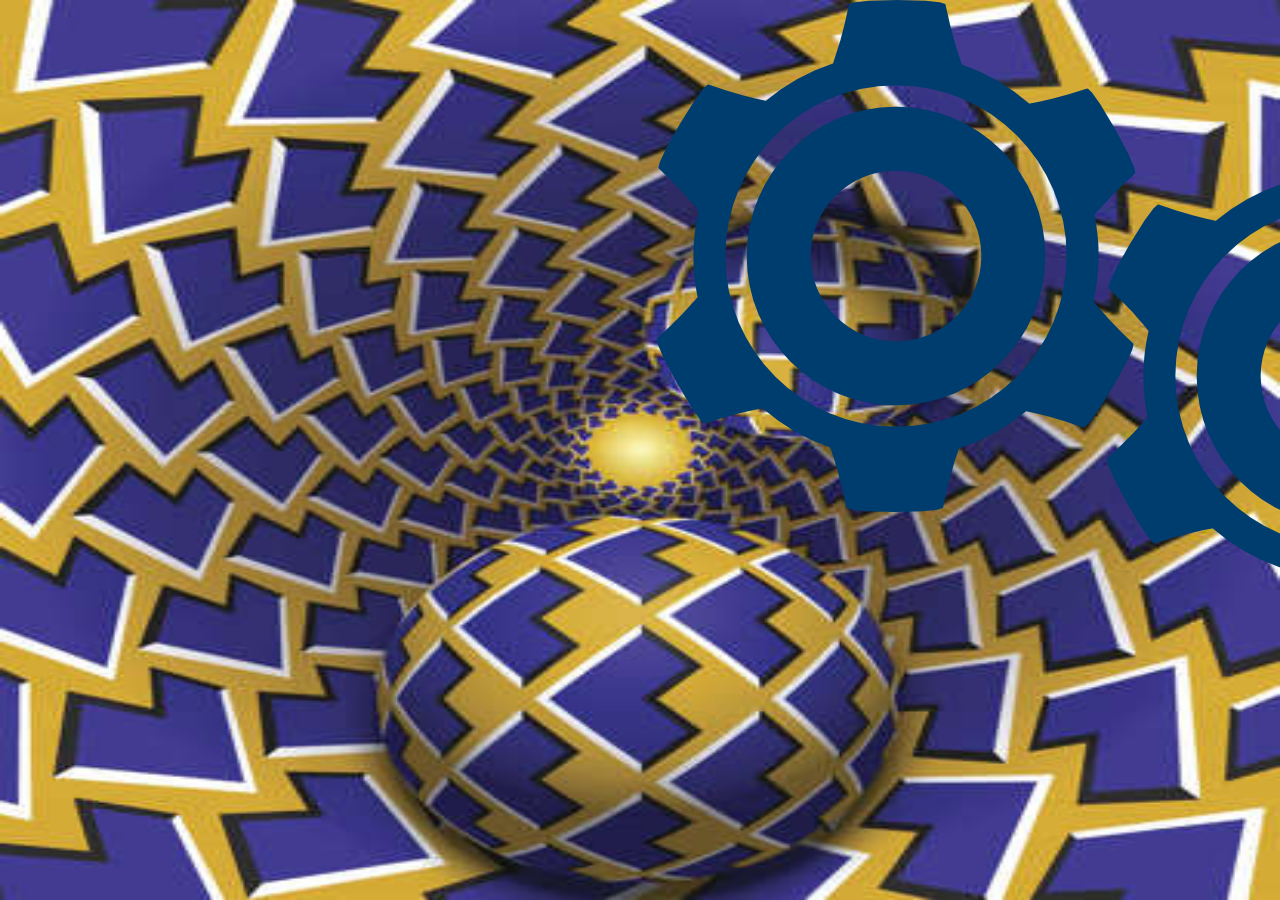
<file: index.html>
<!DOCTYPE html>
<html lang="pt-br">
<head>
    <meta charset="UTF-8">
    <meta http-equiv="X-UA-Compatible" content="IE=edge">
    <meta name="viewport" content="width=device-width, initial-scale=1.0">
    <title>Animação</title>
    <link rel="stylesheet" href="style.css">
</head>
<body>
    <div class="sistema">
        <img class="engrenagem1" src="imgs/engrenagem.png">
        <img class="engrenagem2" src="imgs/engrenagem.png">
    </div>

    <img class="ilusao" src="imgs/ilusao.jpeg">
</body>
</html>
</file>
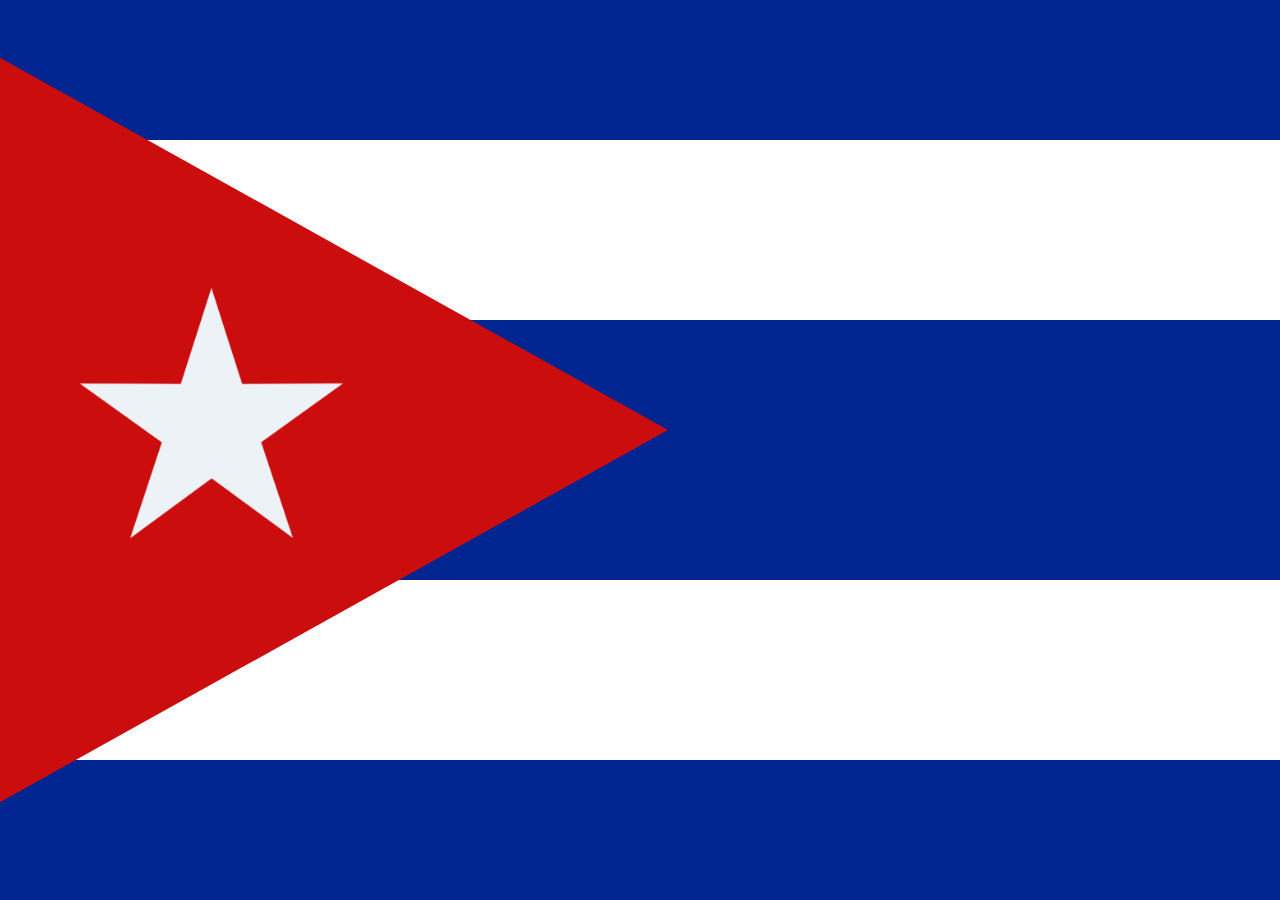
<file: cuba.html>
<!DOCTYPE html>
<html lang="pt-br">
<head>
    <meta charset="UTF-8">
    <meta http-equiv="X-UA-Compatible" content="IE=edge">
    <meta name="viewport" content="width=device-width, initial-scale=1.0">
    <title>Cuba</title>

    <style>
        body{
            margin: 0;
            width: 100%;
            height: 100vh;
            background-color: #002590;
            display: flex;
            flex-direction:column;
            justify-content: space-between;  
            justify-items: center;
            align-content: center; 
            align-items: center;
        }
        .white_line1{
            margin-top: 140px;
            height: 180px;
            width: 100vw;
            background-color: #ffffff;
        }
        .white_line2{
            margin-bottom: 140px;
            height: 180px;
            width: 100vw;
            background-color: #ffffff;
        }
        .red_triang{
            position: absolute;
            border-left: 78px solid transparent; 
            border-right: 78px solid transparent; 
            border-bottom: 140px solid #CC0D0D;
            transform: rotate(90deg) scale(5);
            top: 40vh;
            left: 240px;
            margin: 0;
        }
        .star{
            position: absolute;
            top: 32vh;
            left: 80px;
            height: 250px;
        }
    </style>
</head>
<body>
        <div class="white_line1"></div>
        <div class="white_line2"></div>

        <div class="red_triang"></div>
        <img class="star" src="imgs/star.png">
</body>
</html>
</file>
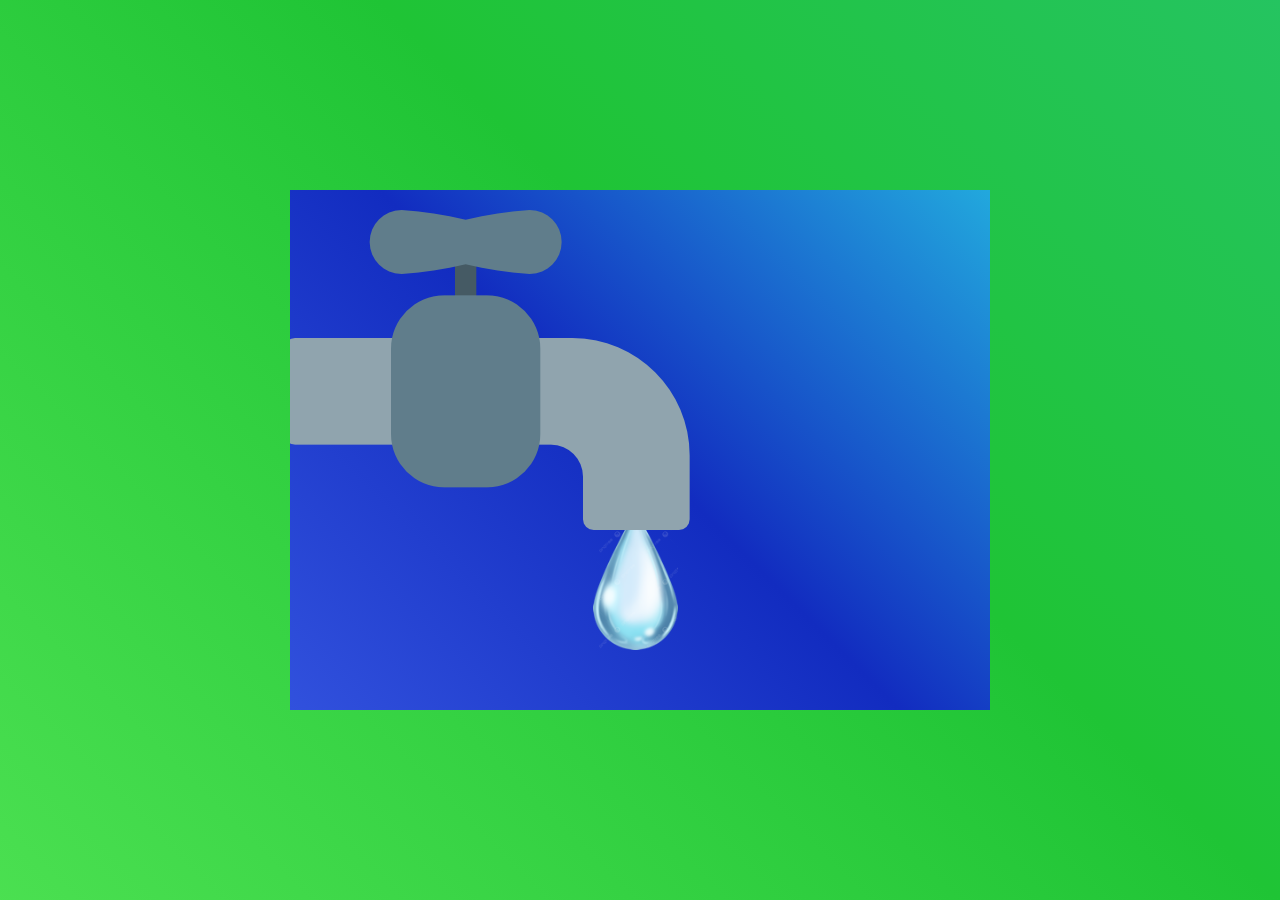
<file: goteira.html>
<!DOCTYPE html>
<html lang="pt-br">
<head>
    <meta charset="UTF-8">
    <meta http-equiv="X-UA-Compatible" content="IE=edge">
    <meta name="viewport" content="width=device-width, initial-scale=1.0">
    <title>Goteira</title>
    <link rel="stylesheet" href="estilo.css">
</head>
<body>
    <div class="box">
        <img class="torneira" src="imgs/torneira.png">
        <img class="gota" src="imgs/gota.png">
    </div>
</body>
</html>
</file>
<file: style.css>
body{
    width: 100%;
    height: 100vh;
    margin: 0;
    background-image: linear-gradient(45deg, rgb(105, 243, 100), rgb(31, 196, 53), rgb(45, 196, 158));
    animation: gradient 7s ease infinite;
    background-size: 200% 200%;
    display: flex;
    flex-direction: column;
    justify-content: center;
    justify-items: center;
    align-items: center;
    align-content: center;
}
@keyframes gradient {
	0% {
		background-position: 0% 50%;
	}
	50% {
		background-position: 100% 50%;
	}
	100% {
		background-position: 0% 50%;
	}
}
.sistema{
    position: relative;
    animation: rotacao 8s infinite linear;
}
.engrenagem1{
    position: absolute;
    animation: rotacao 0.9s infinite linear;
}
.engrenagem2{
    top: 120px;
    left: 450px;
    position: absolute;
    animation: rotacao_inv 0.9s infinite linear;
}
@keyframes rotacao {
    from{
        transform: rotate(0deg);
    }
    to{
        transform: rotate(359deg);
    }
}
@keyframes rotacao_inv {
    0%{
        rotate: 0deg;
    }
    100%{
        rotate: -360deg;
    }
}
.ilusao{
    width: 100%;
    height: 100%;
}
</file>
<file: estilo.css>
body{
    width: 100%;
    height: 100vh;
    margin: 0;
    background-image: linear-gradient(45deg, rgb(105, 243, 100), rgb(31, 196, 53), rgb(45, 196, 158));
    animation: gradient 7s ease infinite;
    background-size: 200% 200%;
    display: flex;
    flex-direction: column;
    justify-content: center;
    justify-items: center;
    align-items: center;
    align-content: center;
}
.box{
    height: 500px;
    width: 700px;
    background-image: linear-gradient(45deg, rgb(49, 81, 221), rgb(18, 44, 192), rgb(34, 168, 221));
    animation: gradient 2s ease infinite;
    position: relative;
    padding-top: 20px;
}
.torneira{
    position: absolute;
    z-index: 1;
}
.gota{
    position: absolute;
    height: 140px;
    z-index: 0;
    margin-top: 20px;
    top: 300px;
    left: 303px;
    animation: caindo 2s ease infinite;

}
@keyframes caindo {
    0% {
        top: 160px;
        opacity: 100%;
    }
    100% {
        top: 390px;
        opacity: 0%;
    }
}
@keyframes gradient {
	0% {
		background-position: 0% 50%;
	}
	50% {
		background-position: 100% 50%;
	}
	100% {
		background-position: 0% 50%;
	}
}
.gota:hover{
    /*animation-play-state: paused;*/
    animation: caindo 10s infinite;
}
</file>
